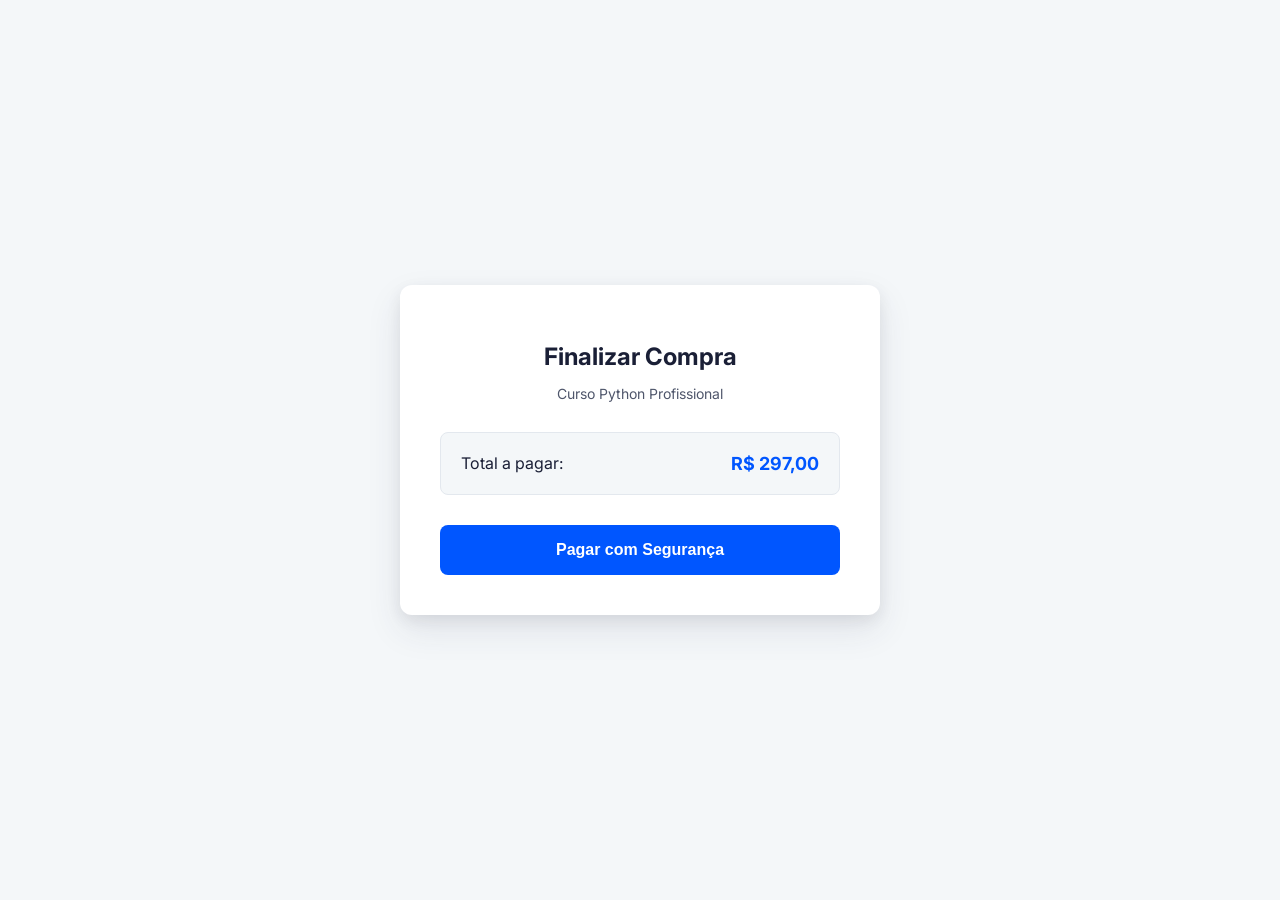
<file: frontend/index.html>
<!DOCTYPE html>
<html lang="pt-br">
<head>
    <meta charset="UTF-8">
    <title>Checkout Seguro | ADS Store</title>
    <link rel="stylesheet" href="style.css">
</head>
<body>
    <div class="checkout-card">
        <h1>Finalizar Compra</h1>
        <p class="subtitle">Curso Python Profissional</p>
        <div class="product-info">
            <span>Total a pagar:</span>
            <span class="price">R$ 297,00</span>
        </div>
        <button class="btn-pay" onclick="enviarPagamento('PROD-001')">Pagar com Segurança</button>
    </div>
    <script src="script.js"></script>
</body>
</html>
</file>
<file: frontend/style.css>
/* Importando uma fonte moderna e profissional */
@import url('https://fonts.googleapis.com/css2?family=Inter:wght@400;600;700&display=swap');

:root {
    --primary-color: #0056ff; /* Azul Nuvemshop */
    --bg-color: #f4f7f9;
    --card-bg: #ffffff;
    --text-main: #1a1f36;
    --text-muted: #4f566b;
    --border-color: #e3e8ee;
    --success-color: #24b47e;
}

body {
    font-family: 'Inter', sans-serif;
    background-color: var(--bg-color);
    color: var(--text-main);
    display: flex;
    justify-content: center;
    align-items: center;
    height: 100vh;
    margin: 0;
}

.checkout-card {
    background: var(--card-bg);
    padding: 40px;
    border-radius: 12px;
    box-shadow: 0 15px 35px rgba(50, 50, 93, 0.1), 0 5px 15px rgba(0, 0, 0, 0.07);
    width: 100%;
    max-width: 400px;
    text-align: center;
}

h1 {
    font-size: 24px;
    font-weight: 700;
    margin-bottom: 8px;
}

.subtitle {
    color: var(--text-muted);
    font-size: 14px;
    margin-bottom: 30px;
}

.product-info {
    background: var(--bg-color);
    padding: 20px;
    border-radius: 8px;
    border: 1px solid var(--border-color);
    margin-bottom: 30px;
    display: flex;
    justify-content: space-between;
    align-items: center;
}

.price {
    font-weight: 700;
    color: var(--primary-color);
    font-size: 18px;
}

.btn-pay {
    background-color: var(--primary-color);
    color: white;
    border: none;
    padding: 16px 24px;
    font-size: 16px;
    font-weight: 600;
    border-radius: 8px;
    width: 100%;
    cursor: pointer;
    transition: all 0.2s ease;
    display: flex;
    justify-content: center;
    align-items: center;
    gap: 10px;
}

.btn-pay:hover {
    background-color: #0044cc;
    transform: translateY(-1px);
    box-shadow: 0 7px 14px rgba(50, 50, 93, 0.1);
}

.btn-pay:active {
    transform: translateY(1px);
}
</file>
